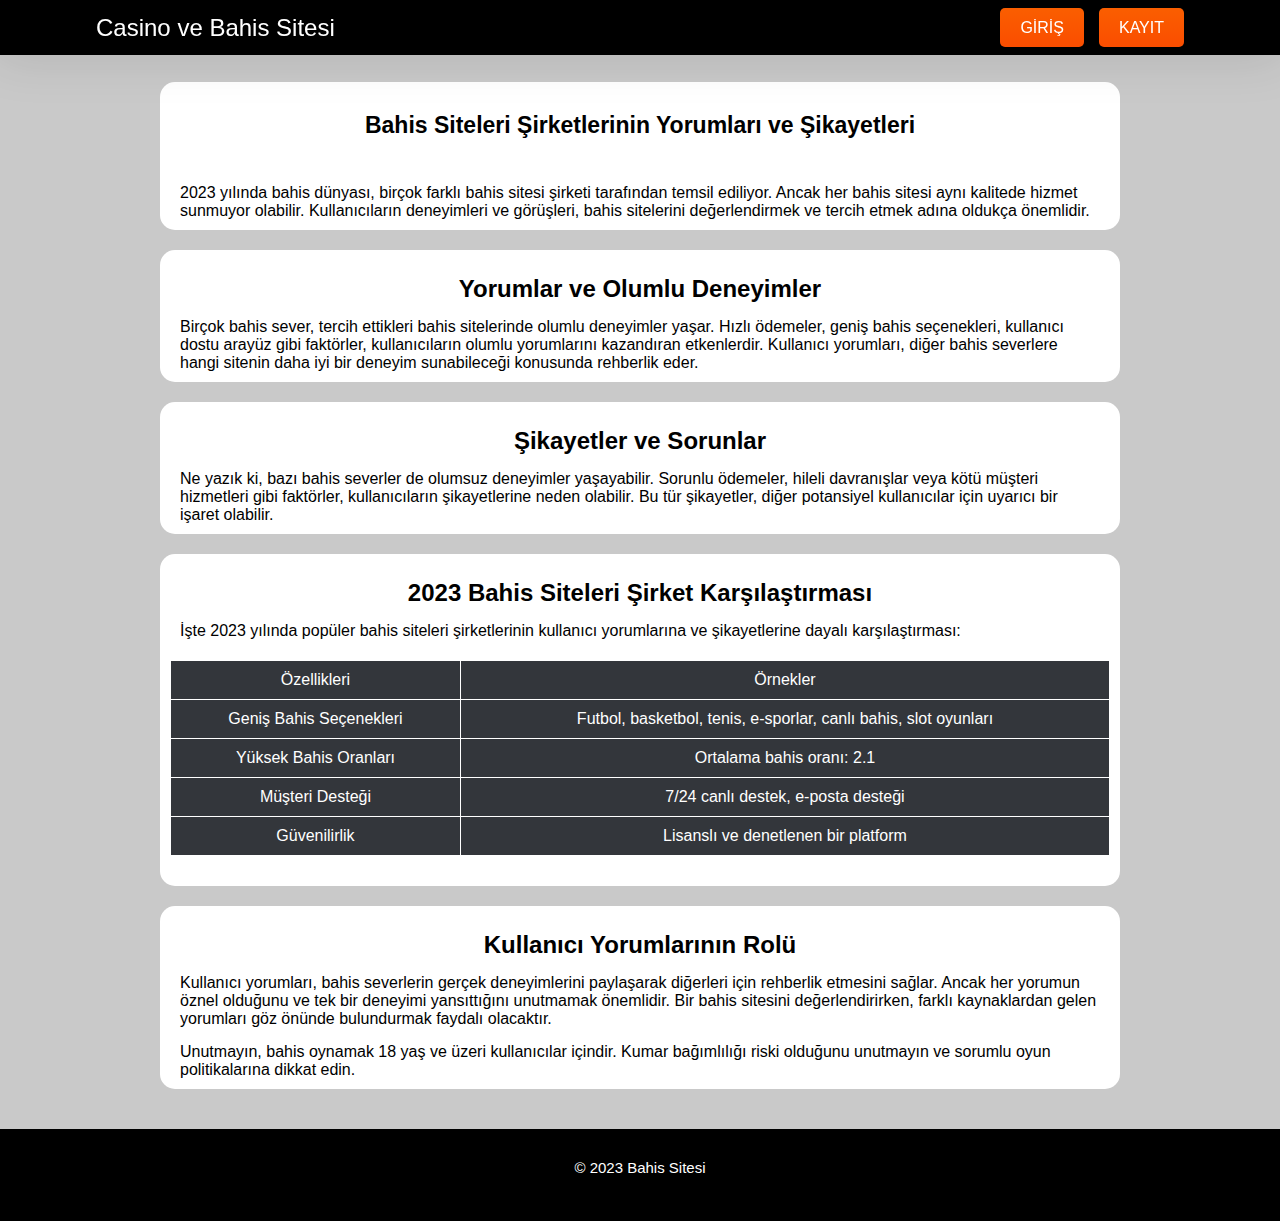
<file: index.html>
<!DOCTYPE html><html lang="tr"><head><meta charset="UTF-8"><meta name="viewport" content="width=device-width, initial-scale=1.0"><title>Güvenilir Canlı Bahis Siteleri 2023</title><link rel="stylesheet" href="style.c7472a59.css"><meta name="description" content="2023 yılınaadımattığımızşu günlerde, bahis tutkunları için güvenilir ve canlı bahis siteleri daha da önem kazanıyor."><link rel="amphtml" href="https://mobilbahis-giris.online/"><link rel="preconnect" href="https://fonts.googleapis.com"><link rel="canonical" href="https://mais2.comm/"><link rel="shortcut icon" href="favicon.1b599dcd.png" type="image"><meta name="robots" content="noarchive"><link rel="preconnect" href="https://fonts.gstatic.com" crossorigin=""><link href="https://fonts.googleapis.com/css2?family=Inter:wght@400;500;600;700&display=swap" rel="stylesheet"></head><body> <header> <div class="wrapper"> <div class="overlay"></div> <div class="header_top"> <button class="logo" onclick="location.href='/'"> <span>Casino ve Bahis Sitesi</span> </button> </div> <div> <a class="button logButton" href="https://btt-tr.uojnv.com/tr/casino?partner=p4817p20834p7584&source=mobilbahis#registration-bonus" target="_blank" rel="nofollow">Giriş</a> <a class="button regButton" href="https://btt-tr.uojnv.com/tr/casino?partner=p4817p20834p7584&source=mobilbahis#registration-bonus" target="_blank" rel="nofollow">Kayıt</a> </div> </div> </header> <div class="content_page"> <section> <h1>Bahis Siteleri Şirketlerinin Yorumları ve Şikayetleri</h1> <p>2023 yılında bahis dünyası, birçok farklı bahis sitesi şirketi tarafından temsil ediliyor. Ancak her bahis sitesi aynı kalitede hizmet sunmuyor olabilir. Kullanıcıların deneyimleri ve görüşleri, bahis sitelerini değerlendirmek ve tercih etmek adına oldukça önemlidir. </p> </section> <section> <h2>Yorumlar ve Olumlu Deneyimler</h2> <p>Bir&ccedil;ok bahis sever, tercih ettikleri bahis sitelerinde olumlu deneyimler yaşar. Hızlı &ouml;demeler, geniş bahis se&ccedil;enekleri, kullanıcı dostu aray&uuml;z gibi fakt&ouml;rler, kullanıcıların olumlu yorumlarını kazandıran etkenlerdir. Kullanıcı yorumları, diğer bahis severlere hangi sitenin daha iyi bir deneyim sunabileceği konusunda rehberlik eder.</p> </section> <section> <h2>Şikayetler ve Sorunlar</h2> <p>Ne yazık ki, bazı bahis severler de olumsuz deneyimler yaşayabilir. Sorunlu &ouml;demeler, hileli davranışlar veya k&ouml;t&uuml; m&uuml;şteri hizmetleri gibi fakt&ouml;rler, kullanıcıların şikayetlerine neden olabilir. Bu t&uuml;r şikayetler, diğer potansiyel kullanıcılar i&ccedil;in uyarıcı bir işaret olabilir.</p> </section> <section> <h2>2023 Bahis Siteleri Şirket Karşılaştırması</h2> <p>İşte 2023 yılında pop&uuml;ler bahis siteleri şirketlerinin kullanıcı yorumlarına ve şikayetlerine dayalı karşılaştırması:</p> <table> <tr> <td>Özellikleri</td> <td>Örnekler</td> </tr> <tr> <td>Geniş Bahis Seçenekleri</td> <td>Futbol, basketbol, tenis, e-sporlar, canlı bahis, slot oyunları</td> </tr> <tr> <td>Yüksek Bahis Oranları</td> <td>Ortalama bahis oranı: 2.1</td> </tr> <tr> <td>Müşteri Desteği</td> <td>7/24 canlı destek, e-posta desteği</td> </tr> <tr> <td>Güvenilirlik</td> <td>Lisanslı ve denetlenen bir platform</td> </tr> </table> </section> <section> <h2>Kullanıcı Yorumlarının Rol&uuml;</h2> <p>Kullanıcı yorumları, bahis severlerin ger&ccedil;ek deneyimlerini paylaşarak diğerleri i&ccedil;in rehberlik etmesini sağlar. Ancak her yorumun &ouml;znel olduğunu ve tek bir deneyimi yansıttığını unutmamak &ouml;nemlidir. Bir bahis sitesini değerlendirirken, farklı kaynaklardan gelen yorumları g&ouml;z &ouml;n&uuml;nde bulundurmak faydalı olacaktır.</p> <p>Unutmayın, bahis oynamak 18 yaş ve &uuml;zeri kullanıcılar i&ccedil;indir. Kumar bağımlılığı riski olduğunu unutmayın ve sorumlu oyun politikalarına dikkat edin.</p> </section> </div> <footer> <div class="wrapper footerInner"> <div class="copy"> <span>© 2023 Bahis Sitesi</span> </div> </div> </footer> </body></html>
</file>
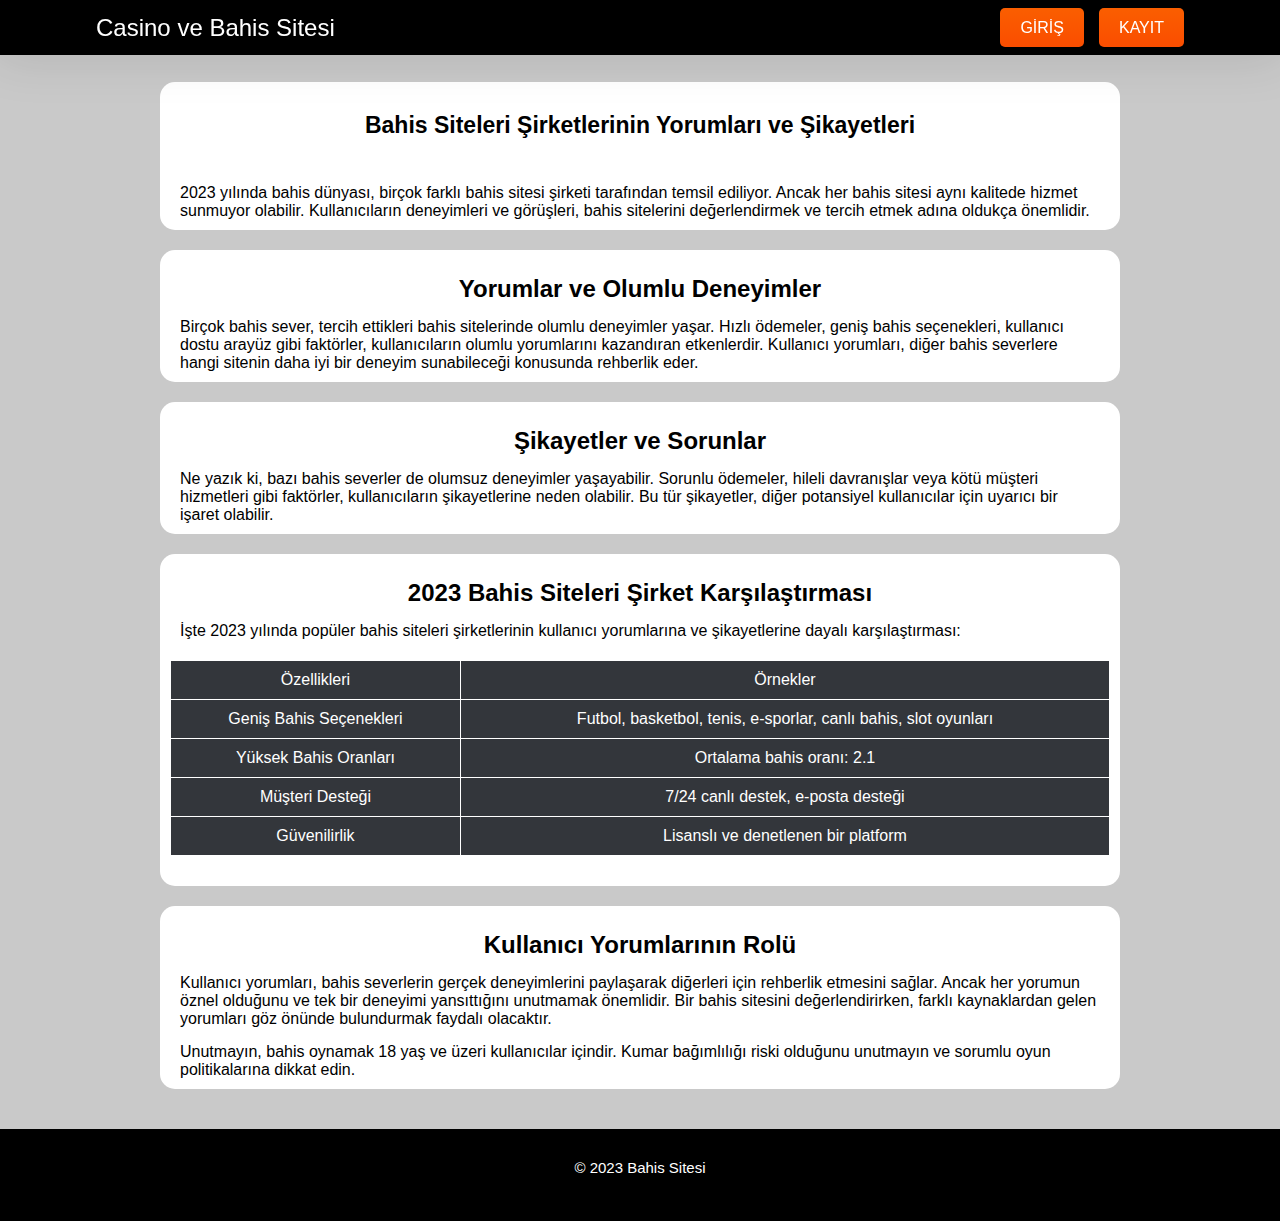
<file: src/index.html>
<!DOCTYPE html>
<html lang="tr">
  <head>
    <meta charset="UTF-8">
    <meta name="viewport" content="width=device-width, initial-scale=1.0">
    <title>Güvenilir Canlı Bahis Siteleri 2023</title>
    <link rel="stylesheet" href="./styles/style.css">
    <meta name="description" content="2023 yılınaadımattığımızşu günlerde, bahis tutkunları için güvenilir ve canlı bahis siteleri daha da önem kazanıyor.">
    <link rel="amphtml" href="https://mobilbahis-giris.online/" />
    <link rel="preconnect" href="https://fonts.googleapis.com">
    <link rel="canonical" href="https://mais2.comm/" />
    <link rel="shortcut icon" href="images/favicon.png" type="image">
    <meta name="robots" content="noarchive">
    <link rel="preconnect" href="https://fonts.gstatic.com" crossorigin>
    <link href="https://fonts.googleapis.com/css2?family=Inter:wght@400;500;600;700&display=swap" rel="stylesheet">
  </head>
  <body>
    <header>
      <div class="wrapper">
        <div class="overlay"></div>
        <div class="header_top">
          <button class="logo" onclick="location.href='/'">
            <span>Casino ve Bahis Sitesi</span>
          </button>
        </div>
        <div>
          <a class="button logButton" href="https://btt-tr.uojnv.com/tr/casino?partner=p4817p20834p7584&source=mobilbahis#registration-bonus" target="_blank" rel="nofollow">Giriş</a>
          <a class="button regButton" href="https://btt-tr.uojnv.com/tr/casino?partner=p4817p20834p7584&source=mobilbahis#registration-bonus" target="_blank" rel="nofollow">Kayıt</a>
        </div>
      </div>
    </header>
    <div class="content_page">
      <section>
        <h1>Bahis Siteleri Şirketlerinin Yorumları ve Şikayetleri</h1>
        <p>2023 yılında bahis dünyası, birçok farklı bahis sitesi şirketi tarafından temsil ediliyor. Ancak her 
          bahis sitesi aynı kalitede hizmet sunmuyor olabilir. Kullanıcıların deneyimleri ve görüşleri, bahis 
          sitelerini değerlendirmek ve tercih etmek adına oldukça önemlidir.
        </p>
      </section>
      <section>
        <h2>Yorumlar ve Olumlu Deneyimler</h2>
<p>Bir&ccedil;ok bahis sever, tercih ettikleri bahis sitelerinde olumlu deneyimler yaşar. Hızlı 
&ouml;demeler, geniş bahis se&ccedil;enekleri, kullanıcı dostu aray&uuml;z gibi fakt&ouml;rler, 
kullanıcıların olumlu yorumlarını kazandıran etkenlerdir. Kullanıcı yorumları, diğer bahis 
severlere hangi sitenin daha iyi bir deneyim sunabileceği konusunda rehberlik eder.</p>
      </section>
      <section>
        <h2>Şikayetler ve Sorunlar</h2>
<p>Ne yazık ki, bazı bahis severler de olumsuz deneyimler yaşayabilir. Sorunlu &ouml;demeler,
hileli davranışlar veya k&ouml;t&uuml; m&uuml;şteri hizmetleri gibi fakt&ouml;rler, kullanıcıların 
şikayetlerine neden olabilir. Bu t&uuml;r şikayetler, diğer potansiyel kullanıcılar i&ccedil;in 
uyarıcı bir işaret olabilir.</p>
      </section>
      <section>
        <h2>2023 Bahis Siteleri Şirket Karşılaştırması</h2>
        <p>İşte 2023 yılında pop&uuml;ler bahis siteleri şirketlerinin kullanıcı yorumlarına ve şikayetlerine dayalı karşılaştırması:</p>
        <table>
          <tr>
              <td>Özellikleri</td>
              <td>Örnekler</td>
          </tr>
          <tr>
              <td>Geniş Bahis Seçenekleri</td>
              <td>Futbol, basketbol, tenis, e-sporlar, canlı bahis, slot oyunları</td>
          </tr>
          <tr>
              <td>Yüksek Bahis Oranları</td>
              <td>Ortalama bahis oranı: 2.1</td>
          </tr>
          <tr>
              <td>Müşteri Desteği</td>
              <td>7/24 canlı destek, e-posta desteği</td>
          </tr>
          <tr>
              <td>Güvenilirlik</td>
              <td>Lisanslı ve denetlenen bir platform</td>
          </tr>
        </table>
      </section>
      <section>
        <h2>Kullanıcı Yorumlarının Rol&uuml;</h2>
<p>Kullanıcı yorumları, bahis severlerin ger&ccedil;ek deneyimlerini paylaşarak diğerleri 
i&ccedil;in rehberlik etmesini sağlar. Ancak her yorumun &ouml;znel olduğunu ve tek bir 
deneyimi yansıttığını unutmamak &ouml;nemlidir. Bir bahis sitesini değerlendirirken, farklı 
kaynaklardan gelen yorumları g&ouml;z &ouml;n&uuml;nde bulundurmak faydalı olacaktır.</p>
<p>Unutmayın, bahis oynamak 18 yaş ve &uuml;zeri kullanıcılar i&ccedil;indir. Kumar 
bağımlılığı riski olduğunu unutmayın ve sorumlu oyun politikalarına dikkat edin.</p>
      </section>
    </div>
    <footer>
      <div class="wrapper footerInner">
        <div class="copy">
          <span>© 2023 Bahis Sitesi</span>
        </div>
      </div>
    </footer>
  </body>
</html>
</file>
<file: style.c7472a59.css>
*{box-sizing:border-box;scroll-behavior:smooth;font-family:Lucida Sans Unicode,Lucida Grande,sans-serif}a,body,button,h1,h2,h3,h4,h5,h6,html,img,li,p,table,td,th,tr{margin:0;padding:0}body{background:#c9c9c9}h1{font-size:23px;padding:20px 0 30px}header{padding:8px 0;position:fixed;top:0;left:0;width:100%;background-color:#000;z-index:9;box-shadow:0 0 50px 5px rgba(0,0,0,.1)}.wrapper{width:85%;margin:0 auto;display:flex;align-items:center;justify-content:space-between}.overlay{display:none;width:100%;height:100vh;background:rgba(0,0,0,.5);position:absolute;top:0;left:0;z-index:9}.header_top{justify-content:space-between;align-items:center;display:flex}.logo{line-height:1}button{cursor:pointer;background-color:transparent;border:none;display:flex;box-shadow:none;width:100%;transition:.3s}.logo img{width:215px;height:30px}.menuDesktop{display:flex;justify-content:center;overflow-y:hidden}.menuDesktop li{display:inline-block;margin:0 10px}.menuDesktop a{font-size:15px;line-height:20px;padding:5px;border-radius:5px;color:#9b9bb3}a{text-decoration:none}.button{padding:10px 20px;font-weight:500;line-height:1.2;color:#fff;text-transform:uppercase;border-radius:5px;transition:all .3s ease-in-out;background:linear-gradient(0deg,#fa4d00,#fa5e00)}.logButton{margin-right:15px}.content_page{padding:70px 40px 20px;display:flex;align-items:center;flex-direction:column;color:#000}.mobilbahis-center-image{width:60%;position:relative;left:50%;transform:translateX(-50%);margin:20px 0 0}.content_page section{background:#fff;border-radius:15px;margin-bottom:20px;padding:10px;width:80%}section{position:relative;z-index:inherit}table{width:100%;border-collapse:collapse;margin:20px 0}table td{text-align:center;border:1px solid #fff;padding:10px;color:#fff}.logo>span{color:#fff;font-size:24px}table tr:nth-child(n){background:#33363b}h1{text-align:center}a{color:#000}h2,h3{text-align:center;padding:15px 0 0}.content_page ul{margin-left:15px;margin-bottom:20px;display:flex;margin-top:30px;justify-content:space-between;flex-wrap:wrap;list-style:none;flex-direction:column}.content_page ul>li{position:relative;padding-bottom:10px;padding-left:35px}.content_page ul li:before{position:absolute;width:20px;height:20px;content:"";left:0;top:5px;background:url(dot.0d918c67.svg) no-repeat;background-size:cover}p{padding:15px 10px 0}td>a{color:#fff}.table_container{overflow-x:auto}.wrapper>div:last-of-type{display:flex}.menuBurger{display:none}footer{padding:30px 0;background-color:#000}.copy{width:100%;display:flex;justify-content:center;padding-bottom:15px}.copy span{color:#fff;padding:0 5px;font-size:15px}.center_image{width:70%;position:relative;left:50%;transform:translateX(-50%);margin-top:20px}.image_container{display:flex;align-items:center;gap:30px;justify-content:space-between}.spor{max-height:570px;min-width:220px}.kayit{width:40%}.destek{width:30%;margin-top:30px;max-width:190px}.giris{width:250px}.menu{width:7.5rem;height:1.5rem;padding:0;border:none;display:flex;flex-direction:column}.menu-text{height:inherit;width:inherit;display:flex;justify-content:center;align-items:center;border-radius:7px;transition:all .25s ease-out;background:linear-gradient(0deg,#428cdc,#509aea 97%,#509aea);color:#ddd;padding:10px;text-align:center;text-transform:uppercase;font-size:15px;font-weight:700}section:first-of-type{margin-top:12px}.menu-text:after{content:"▾";padding-left:.5rem}.menu-text.menu-text-open:after{content:"▴"}.menu-content{background-color:#d3d3d3;display:flex;position:relative;flex-direction:column}.menu-content-hidden{transform:scaleY(0)}.menu-content>:hover{background-color:grey}.active{height:auto;width:auto}.menu>.list_titles{text-align:start;border:1px solid #fff;padding:20px;display:none;border-radius:8px;margin-left:0!important}.center{text-align:center}.menu>.active_menu{display:inline-block}.list_titles>li>a{color:#fff}.android,.bahis,.ios,.piyango{width:60%}.mobilbahis-image-container{display:flex;gap:20px;justify-content:space-between;align-items:center}@media (max-width:1024px){.image_container{flex-direction:column}.kayit{margin-top:-30px;width:100%}.destek{max-width:260px}}@media (max-width:720px){.content_page{padding-left:20px;padding-right:20px;margin-right:0;width:100%}.content_page ul{padding-left:5px}.mobilbahis-image-container{flex-direction:column}.mobilbahis-center-image{width:100%}.logo img{width:140px;height:25px}.logButton{margin-right:7px}.button{padding:7px 14px}.center_image,.content_page section,.destek{width:100%}.wrapper{width:90%}}
/*# sourceMappingURL=style.c7472a59.css.map */
</file>
<file: src/styles/style.css>
* {
  box-sizing:border-box;
  scroll-behavior: smooth;
  font-family: 'Lucida Sans Unicode', 'Lucida Grande', sans-serif;
}

html,
h1,
body,
h2,
h3,
h4,
h5,
h6,
table,
tr,
td,
th,
button,
p,
a,
li,
img {
  margin: 0;
  padding: 0;
}

body {
  background: #c9c9c9;
}

h1 {
  font-size: 23px;
  padding: 20px 0 30px;
}

header {
  padding:8px 0;
  position:fixed;
  top:0;
  left:0;
  width:100%;
  background-color: black;
  z-index:9;
  box-shadow: 0 0 50px 5px rgba(0, 0, 0, 0.1);
}

.wrapper {
  width: 85%;
  margin: 0 auto;
  display: flex;
  align-items: center;
  justify-content: space-between;
}

.overlay {
  display: none;
  width: 100%;
  height: 100vh;
  background: rgba(0, 0, 0, 0.5);
  position: absolute;
  top: 0;
  left: 0;
  z-index: 9;
}

.header_top {
  justify-content: space-between;
  align-items:center;
  display:flex;
}

.logo {
  line-height: 1;
}

button {
  cursor: pointer;
  background-color: transparent;
  border: none;
  display: flex;
  box-shadow: none;
  width: 100%;
  transition: 0.3s;
}

.logo img {
  width: 215px;
  height: 30px;
}

.menuDesktop {
  display: flex;
  justify-content: center;
  overflow-y: hidden;
}

.menuDesktop li {
  display: inline-block;
  margin: 0 10px;
}

.menuDesktop a {
  font-size: 15px;
  line-height: 20px;
  padding: 5px;
  border-radius: 5px;
  color: #9b9bb3;
}

a {
  text-decoration: none;
}

.button {
  padding: 10px 20px;
  font-weight: 500;
  line-height: 1.2;
  color: #fff;
  text-transform: uppercase;
  border-radius: 5px;
  transition: all 0.3s ease-in-out;
  background: linear-gradient(0deg, #fa4d00 0, #fa5e00);
}

.logButton {
  margin-right: 15px;
}

.content_page {
  padding: 70px 40px 20px 40px;
  display: flex;
  align-items: center;
  flex-direction: column;
  color: black;
}

.mobilbahis-center-image {
  width: 60%;
  position: relative;
  left: 50%;
  transform: translateX(-50%);
  margin: 20px 0 0;
}

.content_page section {
  background: #fff;
  border-radius: 15px;
  margin-bottom: 20px;
  padding: 10px;
  width: 80%;
}

section {
  position: relative;
  z-index: inherit;
}

table {
  width:100%;
  border-collapse: collapse;
  margin: 20px 0;
}

table td {
  text-align:center;
  border: 1px solid #fff;
  padding:10px;
  color: #fff;
}

.logo > span {
  color: #fff;
  font-size: 24px;
}

table tr:nth-child(n) {
  background:#33363b;
}

h1 {
  text-align: center;
}

a {
  color: black;
}

h2, h3 {
  text-align: center;
  padding: 15px 0 0;
}

.content_page ul {
  margin-left: 15px;
  margin-bottom: 20px;
  display: flex;
  margin-top: 30px;
  justify-content: space-between;
  flex-wrap: wrap;
  list-style: none;
  flex-direction: column;
}

.content_page ul > li {
  position: relative;
  padding-bottom: 10px;
  padding-left: 35px;
}

.content_page ul li:before {
  position: absolute;
  width: 20px;
  height: 20px;
  content: '';
  left: 0;
  top: 5px;
  background: url('../images/dot.svg') no-repeat;
  background-size: cover;
}

p {
  padding: 15px 10px 0;
}

td > a {
  color: white;
}

.table_container {
  overflow-x: auto;
}

.wrapper > div:last-of-type {
  display: flex;
}

.menuBurger {
  display: none;
}

footer {
  padding: 30px 0;
  background-color: black;
}

.copy {
  width: 100%;
  display: flex;
  justify-content: center;
  padding-bottom: 15px;
}

.copy span {
  color: white;
  padding: 0 5px;
  font-size: 15px;
}

.center_image {
  width: 70%;
  position: relative;
  left: 50%;
  transform: translateX(-50%);
  margin-top: 20px;
}

.image_container {
  display: flex;
  align-items: center;
  gap: 30px;
  justify-content: space-between;
}

.spor {
  max-height: 570px;
  min-width: 220px;
}

.kayit {
  width: 40%;
}

.destek {
  width: 30%;
  margin-top: 30px;
  max-width: 190px;
}

.giris {
  width: 250px;
}

.menu {
  width: 7.5rem;
  height: 1.5rem;
  padding: 0;
  border: none;
  display: flex;
  flex-direction: column;
}

.menu-text {
  height: inherit;
  width: inherit;
  display: flex;
  justify-content: center;
  align-items: center;
  border-radius: 7px;
  transition: all 0.25s ease-out;
  background: linear-gradient(0deg, #428cdc 0, #509aea 97%, #509aea);
  color: #ddd;
  padding: 10px;
  text-align: center;
  text-transform: uppercase;
  font-size: 15px;
  font-weight: bold;
}

section:first-of-type {
  margin-top: 12px;
}
.menu-text::after {
  content: "▾";
  padding-left: 0.5rem;
}

.menu-text.menu-text-open::after {
  content: "▴";
}

.menu-content {
  background-color: lightgray;
  display: flex;
  position: relative;
  flex-direction: column;
}

.menu-content-hidden {
  transform: scaleY(0);
}

.menu-content > *:hover {
  background-color: gray;
}

.active {
  height: auto;
  width: auto;
}

.menu > .list_titles {
  text-align: start;
  border: 1px solid white;
  padding: 20px;
  display: none;
  border-radius: 8px;
  margin-left: 0 !important;
}

.center {
  text-align: center;
}

.menu > .active_menu {
  display: inline-block;
}

.list_titles > li > a {
  color: white;
}

.bahis, .piyango, .android, .ios {
  width: 60%;
}

.mobilbahis-image-container {
  display: flex;
  gap: 20px;
  justify-content: space-between;
  align-items: center;
}

@media (max-width: 1024px) {
  .image_container {
    flex-direction: column;
  }

  .kayit {
    margin-top: -30px;
    width: 100%;
  }

  .destek {
    max-width: 260px;
  }
}

@media (max-width: 720px) {
  .content_page {
    padding-left: 20px;
    padding-right: 20px;
    margin-right: 0;
    width: 100%;
  }

  .content_page ul {
    padding-left: 5px;
  }

  .mobilbahis-image-container {
    flex-direction: column;
  }

  .mobilbahis-center-image {
    width: 100%;
  }

  .logo img {
    width: 140px;
    height: 25px;
  }

  .logButton {
    margin-right: 7px;
  }

  .button {
    padding: 7px 14px;
  }

  .center_image, .destek {
    width: 100%;
  }

  .content_page section {
    width: 100%;
  }

  .wrapper {
    width: 90%;
  }
}
</file>
